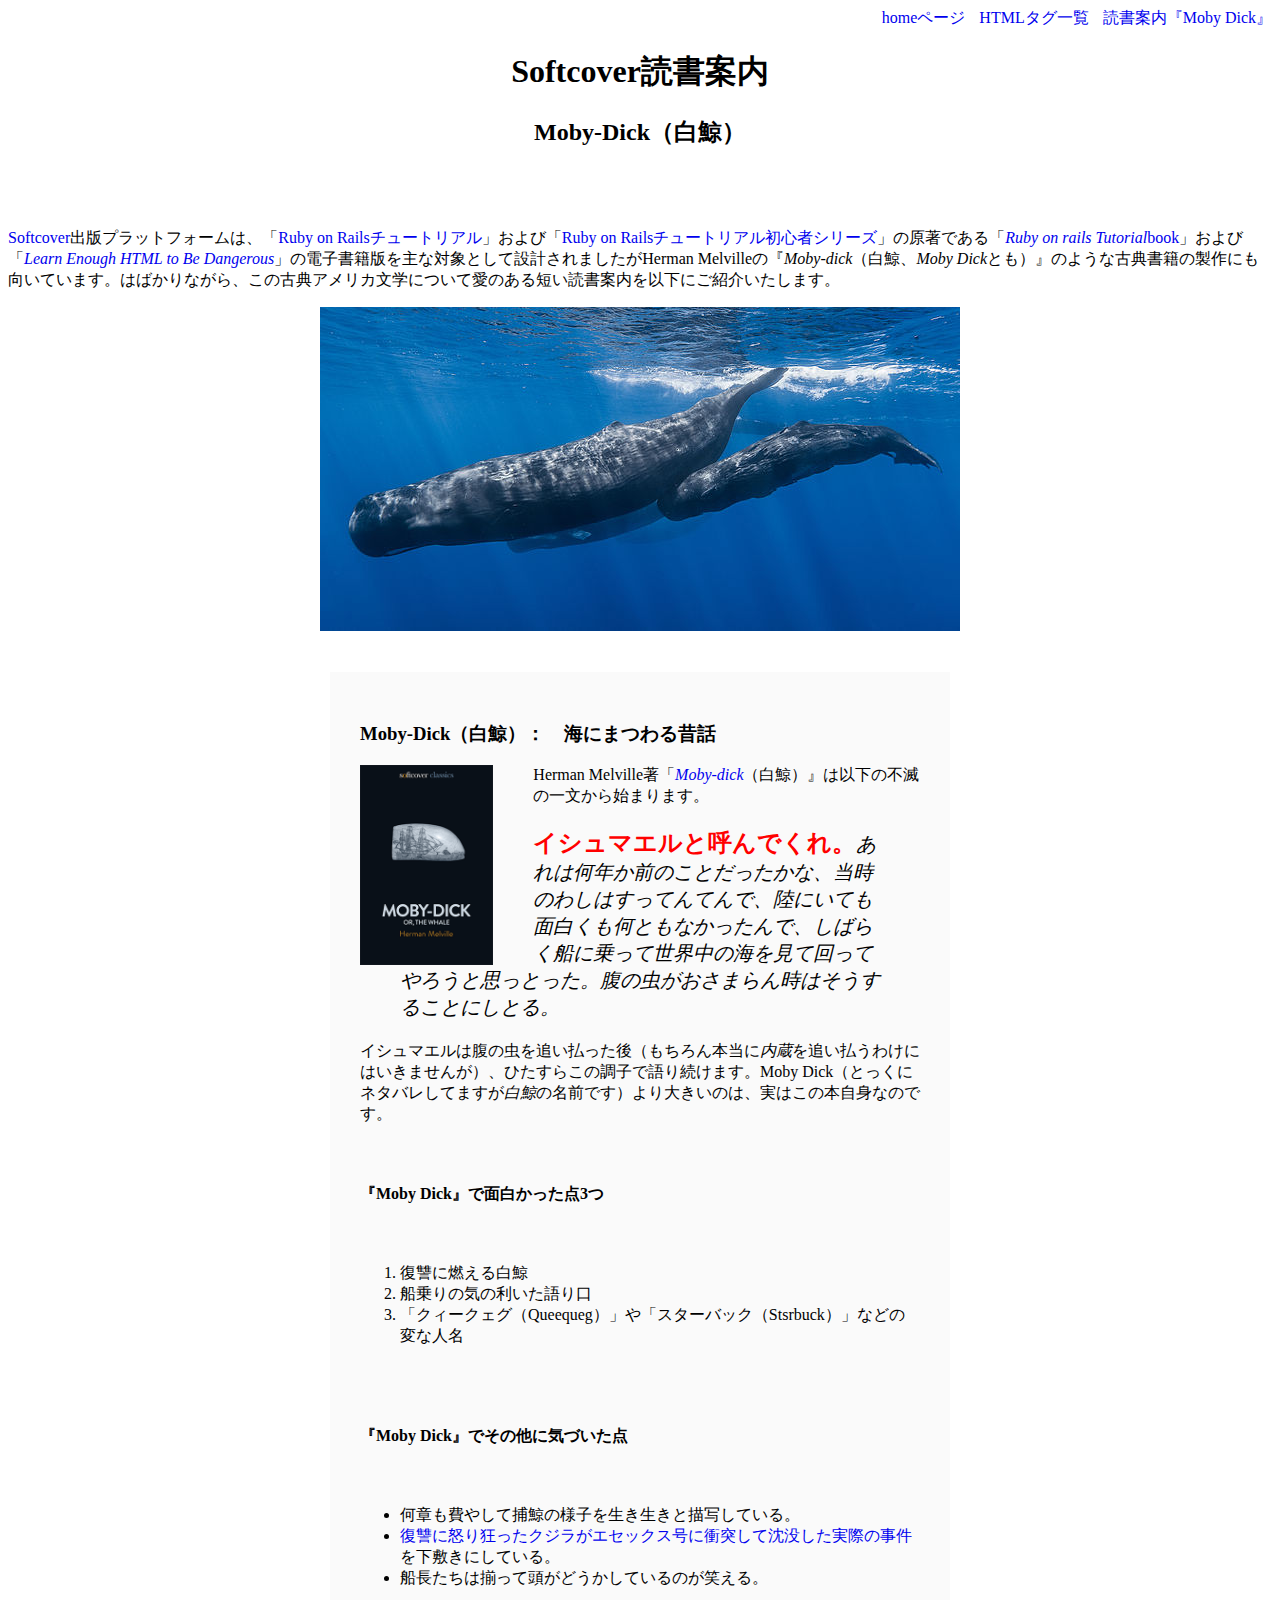
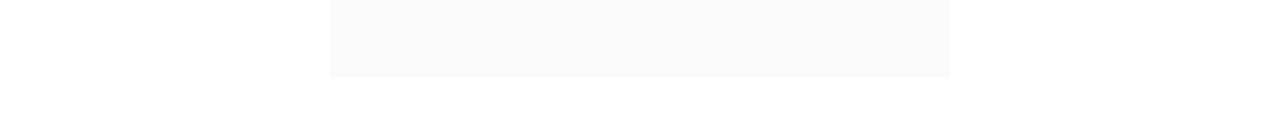
<file: moby_dick.html>
<!DOCTYPE html>
<html lang="en">
    <head>
        <title>Moby Dick（白鯨）</title>
        <meta charset="utf-8">
        <link rel="stylesheet" href="css/main.css">
    </head>
    <body>

        <div id="main-nav" class="nav-menu">
            <a href="index.html" class="menu">homeページ</a>
            <a href="tags.html" class="nav-spacing">HTMLタグ一覧</a>
            <a href="moby_dick.html" class="nav-spacing">読書案内『Moby Dick』</a>
        </div>

        <!-- スタイルをもっと追加すること（最後のセクションで行う予定）-->
        <header style="text-align: center; margin: 0 0 80px;">
            <h1>Softcover読書案内</h1>
            <h2>Moby-Dick（白鯨）</h2>
        </header>

        <div>
            <p>
                <a href="https://www.softcover.io/" class="link-style">Softcover</a>出版プラットフォームは、「<a href="https://railstutorial.jp/" class="link-style">Ruby on Railsチュートリアル</a>」および「<a href="https://railstutorial.jp/learnenough" class="link-style">Ruby on Railsチュートリアル初心者シリーズ</a>」の原著である「<a href="https://railstutorial.org/book" class="link-style"><em>Ruby on rails Tutorial</em>book</a>」および「<a href="https://learnenough.com/html" class="link-style"><em>Learn Enough HTML to Be Dangerous</em></a>」の電子書籍版を主な対象として設計されましたがHerman Melvilleの『<em>Moby-dick</em>（白鯨、<em >Moby Dick</em>とも）』のような古典書籍の製作にも向いています。はばかりながら、この古典アメリカ文学について愛のある短い読書案内を以下にご紹介いたします。 
            </p>
        </div>

        <a href="https://commons.wikipedia.org/wiki/File:Sperm_whale_pod.jpg" class="image-link">
            <img src="images/sperm_whales.jpg" alt="マッコウクジラ" style="display: block; margin: 0 auto;">
        </a>

    　<div style="width: 560px; margin: 20px auto; padding: 30px; background-color: #fafafa;">

        <h3>Moby-Dick（白鯨）：　海にまつわる昔話</h3>

        <a href="https://www.softcover.io/read/6070fb03/moby-dick" target="_blank" rel="noopener" class="image-link">
        <img src="images/moby_dick.png" alt="Moby-Dick（白鯨）" height="200px" style="float: left; margin: 0 40px 0 0;" ></a>

        <p>
            Herman Melville著「<a href="https://softcover.io/read/6070fb03/moby-dick" target="_blank" rel="noopener" class="link-style"><em>Moby-dick</em></a>（白鯨）』は以下の不滅の一文から始まります。
        </p>

        <blockquote style="font-style: italic; font-size: 20px;">
            <p>
                <span style="font-style: normal; font-size: 24px; font-weight: bold; color: #ff0000;">イシュマエルと呼んでくれ。</span>あれは何年か前のことだったかな、当時のわしはすってんてんで、陸にいても面白くも何ともなかったんで、しばらく船に乗って世界中の海を見て回ってやろうと思っとった。腹の虫がおさまらん時はそうすることにしとる。
            </p>
        </blockquote>

        <p>
            イシュマエルは腹の虫を追い払った後（もちろん本当に<em>内蔵</em>を追い払うわけにはいきませんが）、ひたすらこの調子で語り続けます。Moby Dick（とっくにネタバレしてますが<em>白鯨</em>の名前です）より大きいのは、実はこの本自身なのです。
        </p>

     　　<h4>『Moby Dick』で面白かった点3つ</h4>

     　　<ol>
         <li>復讐に燃える白鯨</li>
         <li>船乗りの気の利いた語り口</li>
         <li>「クィークェグ（Queequeg）」や「スターバック（Stsrbuck）」などの変な人名</li>
     　　</ol>

     　　<h4>『Moby Dick』でその他に気づいた点</h4>

     　　<ul>
         <li>何章も費やして捕鯨の様子を生き生きと描写している。</li>
         <li><a href="https://en.wikipedia.org/wiki/Essex_(whaleship)" target="_blank" rel="noopener" class="link-style">復讐に怒り狂ったクジラがエセックス号に衝突して沈没した実際の事件</a>を下敷きにしている。</li>
         <li>船長たちは揃って頭がどうかしているのが笑える。</li>
    　　</ul>
 　</div>
　</body>
</html>
</file>
<file: css/main.css>
.nav-menu{text-align: right;}
.menu {text-decoration: none; color: #0000ee;}
.nav-spacing {margin: 0 0 0 10px; text-decoration: none; color: #0000ee;}
.image-link{text-decoration: none;}
.link-style{text-decoration: none; color: #0000ee;}
</file>
